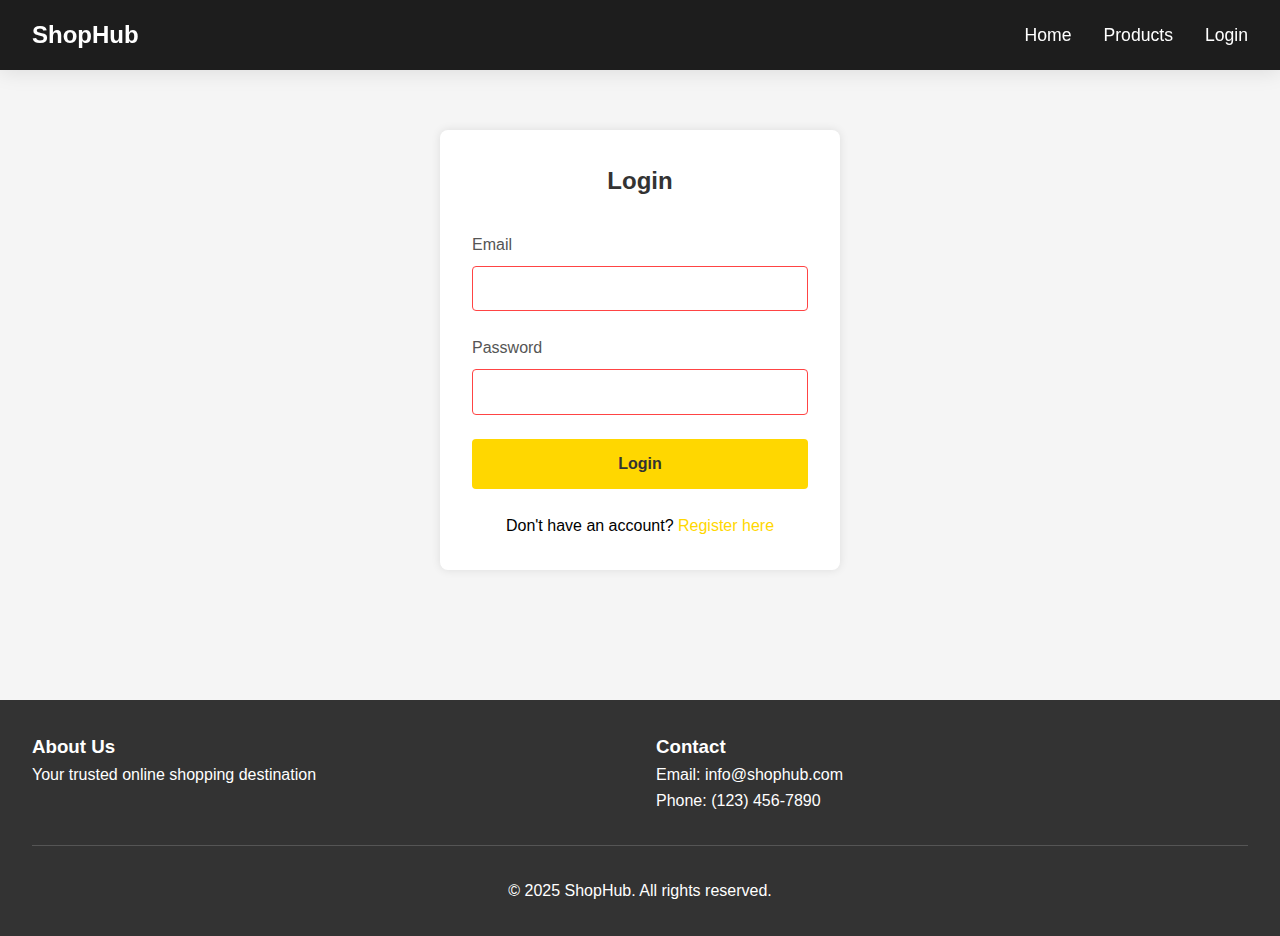
<file: login.html>
<!DOCTYPE html>
<html lang="en">
<head>
    <meta charset="UTF-8">
    <meta name="viewport" content="width=device-width, initial-scale=1.0">
    <title>Login - ShopHub</title>
    <link rel="stylesheet" href="css/style.css">
    <link rel="stylesheet" href="css/auth.css">
    <link rel="stylesheet" href="https://cdnjs.cloudflare.com/ajax/libs/font-awesome/6.0.0/css/all.min.css">
</head>
<body>
    <header>
        <nav class="navbar">
            <div class="logo">
                <h1>ShopHub</h1>
            </div>
            <ul class="nav-links">
                <li><a href="index.html">Home</a></li>
                <li><a href="products.html">Products</a></li>
                <li><a href="login.html">Login</a></li>
            </ul>
        </nav>
    </header>

    <main class="auth-container">
        <div class="auth-box">
            <h2>Login</h2>
            <form id="login-form" class="auth-form">
                <div class="form-group">
                    <label for="email">Email</label>
                    <input type="email" id="email" name="email" required>
                </div>
                <div class="form-group">
                    <label for="password">Password</label>
                    <input type="password" id="password" name="password" required>
                </div>
                <button type="submit" class="auth-button">Login</button>
            </form>
            <p class="auth-link">Don't have an account? <a href="register.html">Register here</a></p>
        </div>
    </main>

    <footer>
        <div class="footer-content">
            <div class="footer-section">
                <h3>About Us</h3>
                <p>Your trusted online shopping destination</p>
            </div>
            <div class="footer-section">
                <h3>Contact</h3>
                <p>Email: info@shophub.com</p>
                <p>Phone: (123) 456-7890</p>
            </div>
        </div>
        <div class="footer-bottom">
            <p>&copy; 2025 ShopHub. All rights reserved.</p>
        </div>
    </footer>

    <script src="js/auth.js"></script>
</body>
</html>
</file>
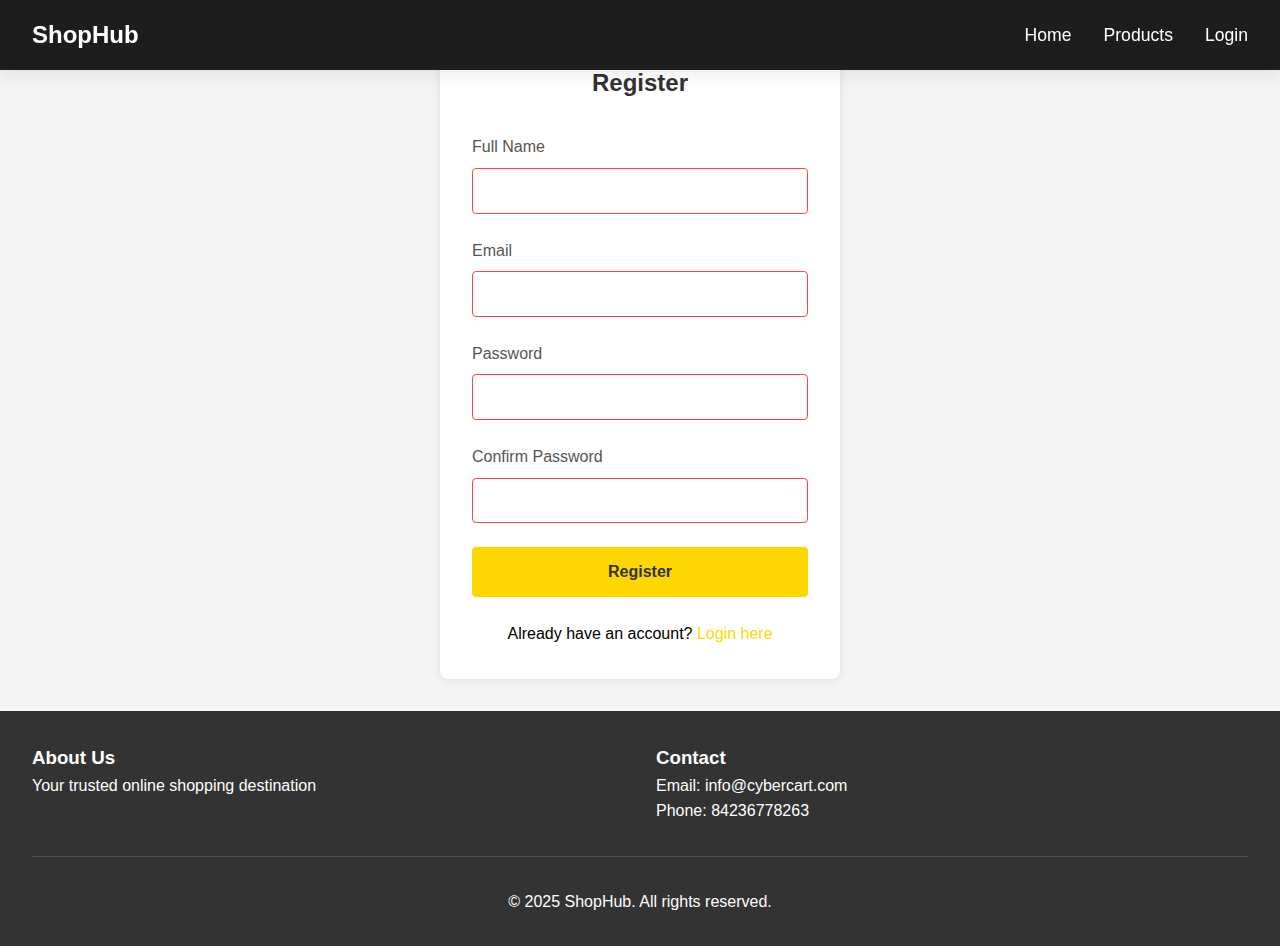
<file: register.html>
<!DOCTYPE html>
<html lang="en">
<head>
    <meta charset="UTF-8">
    <meta name="viewport" content="width=device-width, initial-scale=1.0">
    <title>Register - ShopHub</title>
    <link rel="stylesheet" href="css/style.css">
    <link rel="stylesheet" href="css/auth.css">
    <link rel="stylesheet" href="https://cdnjs.cloudflare.com/ajax/libs/font-awesome/6.0.0/css/all.min.css">
</head>
<body>
    <header>
        <nav class="navbar">
            <div class="logo">
                <h1>ShopHub</h1>
            </div>
            <ul class="nav-links">
                <li><a href="index.html">Home</a></li>
                <li><a href="products.html">Products</a></li>
                <li><a href="login.html">Login</a></li>
            </ul>
        </nav>
    </header>

    <main class="auth-container">
        <div class="auth-box">
            <h2>Register</h2>
            <form id="register-form" class="auth-form">
                <div class="form-group">
                    <label for="name">Full Name</label>
                    <input type="text" id="name" name="name" required>
                </div>
                <div class="form-group">
                    <label for="email">Email</label>
                    <input type="email" id="email" name="email" required>
                </div>
                <div class="form-group">
                    <label for="password">Password</label>
                    <input type="password" id="password" name="password" required>
                </div>
                <div class="form-group">
                    <label for="confirm-password">Confirm Password</label>
                    <input type="password" id="confirm-password" name="confirm-password" required>
                </div>
                <button type="submit" class="auth-button">Register</button>
            </form>
            <p class="auth-link">Already have an account? <a href="login.html">Login here</a></p>
        </div>
    </main>

    <footer>
        <div class="footer-content">
            <div class="footer-section">
                <h3>About Us</h3>
                <p>Your trusted online shopping destination</p>
            </div>
            <div class="footer-section">
                <h3>Contact</h3>
                <p>Email: info@cybercart.com</p>
                <p>Phone: 84236778263</p>
            </div>
        </div>
        <div class="footer-bottom">
            <p>&copy; 2025 ShopHub. All rights reserved.</p>
        </div>
    </footer>

    <script src="js/auth.js"></script>
</body>
</html>
</file>
<file: css/auth.css>
.auth-container {
    min-height: calc(100vh - 200px);
    display: flex;
    justify-content: center;
    align-items: center;
    padding: 2rem;
    background-color: #f5f5f5;
}

.auth-box {
    background-color: white;
    padding: 2rem;
    border-radius: 8px;
    box-shadow: 0 0 10px rgba(0, 0, 0, 0.1);
    width: 100%;
    max-width: 400px;
}

.auth-box h2 {
    text-align: center;
    margin-bottom: 2rem;
    color: #333;
}

.auth-form .form-group {
    margin-bottom: 1.5rem;
}

.auth-form label {
    display: block;
    margin-bottom: 0.5rem;
    color: #555;
}

.auth-form input {
    width: 100%;
    padding: 0.8rem;
    border: 1px solid #ddd;
    border-radius: 4px;
    font-size: 1rem;
}

.auth-form input:focus {
    border-color: #ffd700;
    outline: none;
    box-shadow: 0 0 5px rgba(255, 215, 0, 0.3);
}

.auth-button {
    width: 100%;
    padding: 1rem;
    background-color: #ffd700;
    border: none;
    border-radius: 4px;
    color: #333;
    font-size: 1rem;
    font-weight: bold;
    cursor: pointer;
    transition: background-color 0.3s;
}

.auth-button:hover {
    background-color: #ffed4a;
}

.auth-link {
    text-align: center;
    margin-top: 1.5rem;
}

.auth-link a {
    color: #ffd700;
    text-decoration: none;
}

.auth-link a:hover {
    text-decoration: underline;
}

/* Form validation styles */
.auth-form input:invalid {
    border-color: #ff4444;
}

.auth-form .error-message {
    color: #ff4444;
    font-size: 0.9rem;
    margin-top: 0.5rem;
}

/* Responsive design */
@media (max-width: 480px) {
    .auth-box {
        padding: 1.5rem;
    }

    .auth-form input {
        padding: 0.6rem;
    }
}
</file>
<file: css/style.css>
/* Reset and base styles */
* {
    margin: 0;
    padding: 0;
    box-sizing: border-box;
}

body {
    font-family: 'Arial', sans-serif;
    line-height: 1.6;
}

/* Navigation */
.navbar {
    background-color: rgba(17, 17, 17, 0.95);
    padding: 1rem 2rem;
    display: flex;
    justify-content: space-between;
    align-items: center;
    position: fixed;
    top: 0;
    left: 0;
    right: 0;
    z-index: 1000;
    backdrop-filter: blur(10px);
    box-shadow: 0 2px 20px rgba(0, 0, 0, 0.1);
    transition: all 0.3s ease;
}

.logo h1 {
    color: #fff;
    font-size: 1.5rem;
}

.nav-links {
    display: flex;
    list-style: none;
    gap: 2rem;
}

.nav-links a {
    color: #fff;
    text-decoration: none;
    font-size: 1.1rem;
    transition: color 0.3s;
}

.nav-links a:hover {
    color: #ffd700;
}

.cart-icon {
    position: relative;
    font-size: 1.4rem;
    padding: 8px;
    background: linear-gradient(45deg, #00f2fe, #4facfe);
    border-radius: 50%;
    width: 40px;
    height: 40px;
    display: flex;
    align-items: center;
    justify-content: center;
    transition: all 0.3s ease;
}

.cart-icon:hover {
    transform: scale(1.1);
    box-shadow: 0 0 15px rgba(0, 242, 254, 0.4);
}

.cart-count {
    position: absolute;
    top: -8px;
    right: -8px;
    background: #ff4757;
    color: #fff;
    border-radius: 50%;
    padding: 0.2rem 0.5rem;
    font-size: 0.8rem;
    min-width: 20px;
    height: 20px;
    display: flex;
    align-items: center;
    justify-content: center;
    box-shadow: 0 2px 5px rgba(0, 0, 0, 0.2);
}

/* Hero Section */
.hero {
    background-image: linear-gradient(rgba(0, 0, 0, 0.7), rgba(0, 0, 0, 0.7)), url('https://images.unsplash.com/photo-1558769132-cb1aea458c5e?ixlib=rb-4.0.3');
    background-size: cover;
    background-position: center;
    height: 80vh;
    display: flex;
    align-items: center;
    justify-content: center;
    text-align: center;
    color: #fff;
    position: relative;
    overflow: hidden;
}

.hero::before {
    content: '';
    position: absolute;
    top: 0;
    left: 0;
    right: 0;
    bottom: 0;
    background: linear-gradient(45deg, #00f2fe, #4facfe);
    opacity: 0.3;
    z-index: 1;
}

.hero-content {
    position: relative;
    z-index: 2;
    animation: fadeInUp 1s ease-out;
}

.hero-content h1 {
    font-size: 3rem;
    margin-bottom: 1rem;
}

.cta-button {
    display: inline-block;
    padding: 1rem 2rem;
    background-color: #ffd700;
    color: #333;
    text-decoration: none;
    border-radius: 5px;
    margin-top: 1rem;
    transition: background-color 0.3s;
}

.cta-button:hover {
    background-color: #ffed4a;
}

/* Exclusive Collection */
.exclusive-collection {
    padding: 4rem 2rem;
    background: linear-gradient(to right, #000428, #004e92);
    color: #fff;
    margin-top: 2rem;
}

.exclusive-collection h2 {
    text-align: center;
    margin-bottom: 3rem;
    font-size: 2.5rem;
    background: linear-gradient(to right, #00f2fe, #4facfe);
    background-clip: text;
    -webkit-background-clip: text;
    -webkit-text-fill-color: transparent;
    padding-bottom: 0.5rem;
}

.exclusive-grid {
    display: grid;
    grid-template-columns: repeat(3, 1fr);
    gap: 2rem;
    max-width: 1200px;
    margin: 0 auto;
    padding: 0 1rem;
}

.exclusive-item {
    background: rgba(255, 255, 255, 0.1);
    border-radius: 15px;
    padding: 1.5rem;
    backdrop-filter: blur(10px);
    transition: all 0.3s ease;
    display: flex;
    flex-direction: column;
}

.exclusive-item:hover {
    transform: translateY(-10px);
    background: rgba(255, 255, 255, 0.15);
    box-shadow: 0 10px 30px rgba(0, 242, 254, 0.2);
}

.exclusive-image-container {
    width: 100%;
    height: 250px;
    overflow: hidden;
    border-radius: 10px;
    margin-bottom: 1rem;
}

.exclusive-image {
    width: 100%;
    height: 100%;
    object-fit: cover;
    transition: transform 0.5s ease;
}

.exclusive-item:hover .exclusive-image {
    transform: scale(1.05);
}

/* Featured Products */
.featured-products {
    padding: 4rem 2rem;
}

.featured-products h2 {
    text-align: center;
    margin-bottom: 2rem;
}

.product-grid {
    display: grid;
    grid-template-columns: repeat(auto-fit, minmax(250px, 1fr));
    gap: 2rem;
}

.product-card {
    background: #fff;
    border-radius: 12px;
    overflow: hidden;
    transition: all 0.3s ease;
    box-shadow: 0 5px 15px rgba(0, 0, 0, 0.1);
    position: relative;
}

.product-card:hover {
    transform: translateY(-10px);
    box-shadow: 0 8px 25px rgba(0, 0, 0, 0.2);
}

.product-card::before {
    content: '';
    position: absolute;
    top: 0;
    left: 0;
    right: 0;
    height: 4px;
    background: linear-gradient(90deg, #00f2fe, #4facfe);
    transform: scaleX(0);
    transition: transform 0.3s ease;
}

.product-card:hover::before {
    transform: scaleX(1);
}

.exclusive-tag {
    position: absolute;
    top: 10px;
    right: 10px;
    background: linear-gradient(45deg, #FF6B6B, #FFE66D);
    color: #fff;
    padding: 5px 15px;
    border-radius: 20px;
    font-size: 0.9rem;
    font-weight: bold;
    text-transform: uppercase;
    letter-spacing: 1px;
    box-shadow: 0 2px 10px rgba(0, 0, 0, 0.1);
    z-index: 10;
}

.product-image {
    width: 100%;
    height: 200px;
    object-fit: cover;
}

.product-info {
    padding: 1rem;
}

.product-title {
    font-size: 1.2rem;
    margin-bottom: 0.5rem;
}

.product-price {
    color: #e44d26;
    font-weight: bold;
    margin-bottom: 0.5rem;
}

.product-description {
    font-size: 0.9rem;
    color: #666;
    margin-bottom: 1rem;
}

.product-variants {
    display: flex;
    gap: 0.5rem;
    margin-bottom: 1rem;
}

.size-select,
.color-select {
    flex: 1;
    padding: 0.5rem;
    border: 1px solid #ddd;
    border-radius: 4px;
    font-size: 0.9rem;
}

.add-to-cart {
    display: block;
    width: 100%;
    padding: 0.8rem;
    background-color: #333;
    color: #fff;
    border: none;
    border-radius: 5px;
    cursor: pointer;
    transition: background-color 0.3s;
}

.add-to-cart:hover {
    background-color: #444;
}

/* Products Page */
.products-section {
    padding: 2rem;
    display: grid;
    grid-template-columns: 250px 1fr;
    gap: 2rem;
}

.filters {
    background-color: #f5f5f5;
    padding: 1rem;
    border-radius: 8px;
}

.filter-group {
    margin-bottom: 1rem;
}

.filter-group label {
    display: block;
    margin-bottom: 0.5rem;
}

.filter-group select,
.filter-group input {
    width: 100%;
    padding: 0.5rem;
}

/* Cart Sidebar */
.cart-sidebar {
    position: fixed;
    top: 0;
    right: -400px;
    width: 400px;
    height: 100vh;
    background-color: #fff;
    box-shadow: -2px 0 25px rgba(0, 0, 0, 0.15);
    transition: right 0.3s ease;
    z-index: 1000;
    border-left: 4px solid #00f2fe;
}

.cart-sidebar.active {
    right: 0;
}

.cart-header {
    padding: 1rem;
    background-color: #333;
    color: #fff;
    display: flex;
    justify-content: space-between;
    align-items: center;
}

.close-cart {
    background: none;
    border: none;
    color: #fff;
    font-size: 1.5rem;
    cursor: pointer;
}

.cart-items {
    padding: 1rem;
    max-height: calc(100vh - 200px);
    overflow-y: auto;
}

.cart-item {
    display: flex;
    gap: 1rem;
    margin-bottom: 1rem;
    padding-bottom: 1rem;
    border-bottom: 1px solid #ddd;
}

.cart-item img {
    width: 80px;
    height: 80px;
    object-fit: cover;
}

.cart-item-info {
    flex: 1;
}

.cart-item-title {
    margin-bottom: 0.5rem;
}

.cart-item-price {
    color: #e44d26;
}

.cart-total {
    padding: 1rem;
    background-color: #f5f5f5;
    position: absolute;
    bottom: 0;
    width: 100%;
}

.checkout-btn {
    display: block;
    width: 100%;
    padding: 1rem;
    background-color: #ffd700;
    border: none;
    border-radius: 5px;
    margin-top: 1rem;
    cursor: pointer;
    transition: background-color 0.3s;
}

.checkout-btn:hover {
    background-color: #ffed4a;
}

/* Footer */
footer {
    background-color: #333;
    color: #fff;
    padding: 2rem;
}

.footer-content {
    display: grid;
    grid-template-columns: repeat(auto-fit, minmax(250px, 1fr));
    gap: 2rem;
    margin-bottom: 2rem;
}

.footer-bottom {
    text-align: center;
    padding-top: 2rem;
    border-top: 1px solid #555;
}

/* Responsive Design */
@media (max-width: 1024px) {
    .exclusive-grid {
        grid-template-columns: repeat(2, 1fr);
    }
}

@media (max-width: 768px) {
    .navbar {
        flex-direction: column;
        padding: 1rem;
    }

    .nav-links {
        margin-top: 1rem;
    }

    .hero-content h1 {
        font-size: 2rem;
    }

    .products-section {
        grid-template-columns: 1fr;
    }

    .cart-sidebar {
        width: 100%;
        right: -100%;
    }

    .exclusive-grid {
        grid-template-columns: 1fr;
        padding: 0 0.5rem;
    }
}
</file>
